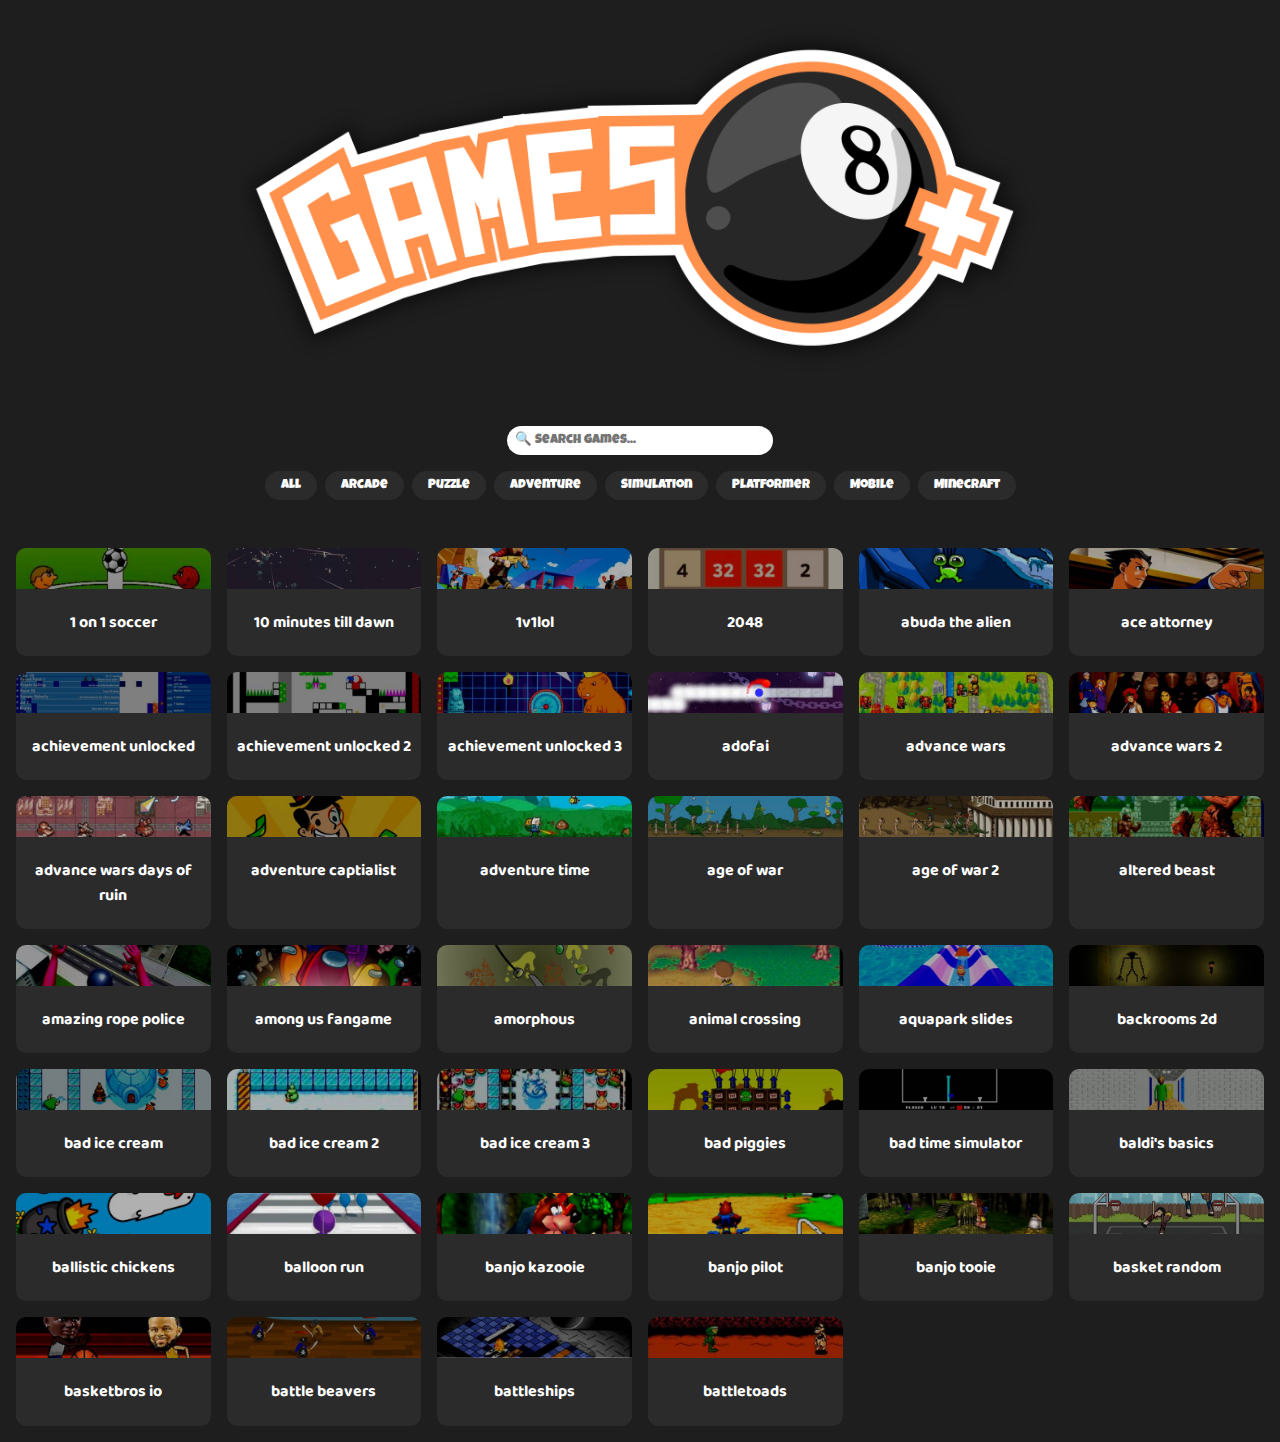
<file: index.html>
<!DOCTYPE html>
<html lang="en">
<head>
  <!-- Google tag (gtag.js) -->
  <script async src="https://www.googletagmanager.com/gtag/js?id=G-L25039LKZ6"></script>
  <script>
    window.dataLayer = window.dataLayer || [];
    function gtag(){dataLayer.push(arguments);}
    gtag('js', new Date());
    gtag('config', 'G-L25039LKZ6');
  </script>

  <link href="https://fonts.googleapis.com/css2?family=Baloo+2&display=swap" rel="stylesheet">
  <link href="https://fonts.googleapis.com/css2?family=Luckiest+Guy&display=swap" rel="stylesheet">

  <meta charset="UTF-8">
  <meta name="viewport" content="width=device-width, initial-scale=1.0">
  <title>Gamez 🎱+</title>

  <link rel="icon" href="images/branding/ico.ico" type="image/x-icon">

  <link rel="stylesheet" href="styles.css">
  <script defer src="games.js"></script>
  <script defer src="main.js"></script>
</head>
<body>

  <header>
    <img src="images/branding/banner.png" alt="Gamez 🎱+ Logo" id="headerLogo">
    <input type="text" id="search" placeholder="🔍 Search games...">

    <!-- 🔹 Genre Filter Buttons -->
    <div id="genreFilters">
      <button onclick="setGenre('all')">All</button>
      <button onclick="setGenre('arcade')">Arcade</button>
      <button onclick="setGenre('puzzle')">Puzzle</button>
      <button onclick="setGenre('adventure')">Adventure</button>
      <button onclick="setGenre('simulation')">Simulation</button>
      <button onclick="setGenre('platformer')">Platformer</button>
      <button onclick="setGenre('mobile')">Mobile</button>
      <button onclick="setGenre('minecraft')">Minecraft</button>
    </div>
  </header>

  <main id="gameGrid" class="grid-container">
    <!-- Games will be loaded here -->
  </main>

</body>
</html>
</file>
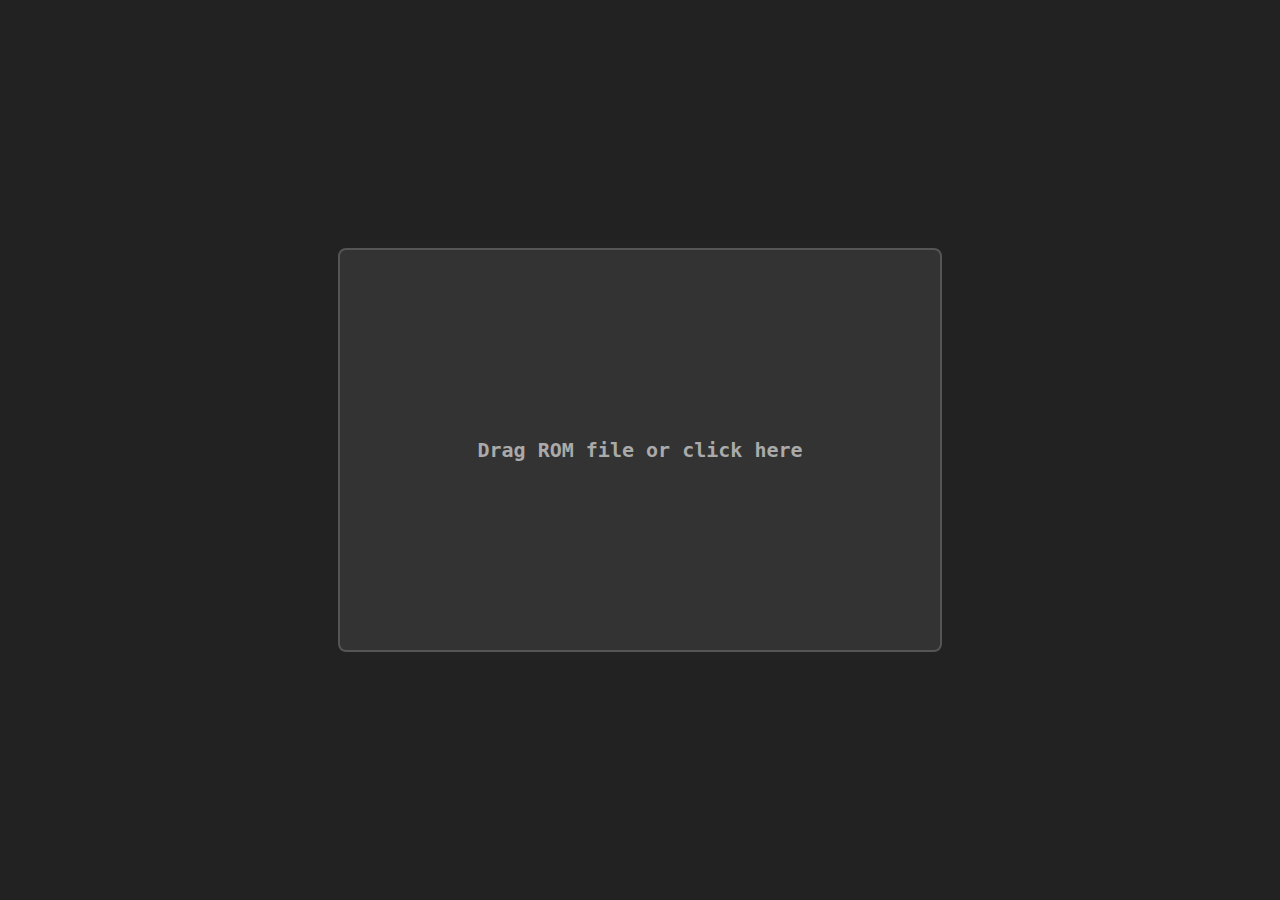
<file: storage/emulatorjs/index.html>
<!DOCTYPE html>
<html>
    <head>
        <script async src="https://www.googletagmanager.com/gtag/js?id=G-7FN7LEVWXD"></script>
        <script>
          window.dataLayer = window.dataLayer || [];
          function gtag(){dataLayer.push(arguments);}
          gtag('js', new Date());

          gtag('config', 'G-7FN7LEVWXD');
        </script>

        <title>EmulatorJS</title>

        <link rel = icon href = docs/favicon.ico sizes = "16x16 32x32 48x48 64x64" type = image/vnd.microsoft.icon>
        <meta name = viewport content = "width = device-width, initial-scale = 1">

        <style>
            body, html {
                height: 100%;
            }

            body {
                font-family: monospace;
                font-weight: bold;
                font-size: 20px;
                margin: 0;
                overflow: hidden;
                background-color: #222
            }

            body, #box {
                display: flex;
                align-items: center;
                justify-content: center;
            }

            #box {
                color: #aaa;
                height: 20em;
                width: 30em;
                max-width: 80%;
                max-height: 80%;
                background-color: #333;
                border-radius: 0.4em;
                border: 2px solid #555;
                position: relative;
                flex-direction: column;
                transition-duration: 0.2s;
                overflow: hidden
            }

            #box:hover, #box[drag] {
                border-color: #38f;
                color: #ddd
            }

            #input {
                cursor: pointer;
                position: absolute;
                left: 0;
                top: 0;
                width: 100%;
                height: 100%;
                opacity: 0
            }

            #display {
                width: 100%;
                height: 100%
            }

            select, button {
                padding: 0.6em 0.4em;
                margin: 0.5em;
                width: 15em;
                max-width: 100%;
                font-family: monospace;
                font-weight: bold;
                font-size: 16px;
                background-color: #444;
                color: #aaa;
                border-radius: 0.4em;
                border: 1px solid #555;
                cursor: pointer;
                transition-duration: 0.2s
            }

            select:hover, button:hover {
                background-color: #666;
                color: #ddd
            }
        </style>
    </head>

    <body>
        <div id = box>
            <input type = file id = input>
            Drag ROM file or click here
        </div>

        <script>
            input.onchange = async () => {
                const url = new Blob([input.files[0]])
                const parts = input.files[0].name.split(".")

                const core = await (async (ext) => {
                    if (["fds", "nes", "unif", "unf"].includes(ext))
                        return "nes"

                    if (["smc", "fig", "sfc", "gd3", "gd7", "dx2", "bsx", "swc"].includes(ext))
                        return "snes"

                    if (["z64", "n64"].includes(ext))
                        return "n64"

                    if (["pce"].includes(ext))
                        return "pce"

                    if (["ngp", "ngc"].includes(ext))
                        return "ngp"

                    if (["ws", "wsc"].includes(ext))
                        return "ws"

                    if (["col", "cv"].includes(ext))
                        return "coleco"

                    if (["nds", "gba", "gb", "z64", "n64"].includes(ext))
                        return ext

                    return await new Promise(resolve => {
                        const cores = {
                            "Nintendo 64": "n64",
                            "Nintendo Game Boy": "gb",
                            "Nintendo Game Boy Advance": "gba",
                            "Nintendo DS": "nds",
                            "Nintendo Entertainment System": "nes",
                            "Super Nintendo Entertainment System": "snes",
                            "PlayStation": "psx",
                            "Virtual Boy": "vb",
                            "Sega Mega Drive": "segaMD",
                            "Sega Master System": "segaMS",
                            "Sega CD": "segaCD",
                            "Atari Lynx": "lynx",
                            "Sega 32X": "sega32x",
                            "Atari Jaguar": "jaguar",
                            "Sega Game Gear": "segaGG",
                            "Sega Saturn": "segaSaturn",
                            "Atari 7800": "atari7800",
                            "Atari 2600": "atari2600",
                            "NEC TurboGrafx-16/SuperGrafx/PC Engine": "pce",
                            "NEC PC-FX": "pcfx",
                            "SNK NeoGeo Pocket (Color)": "ngp",
                            "Bandai WonderSwan (Color)": "ws",
                            "ColecoVision": "coleco"
                        }

                        const button = document.createElement("button")
                        const select = document.createElement("select")

                        for (const type in cores) {
                            const option = document.createElement("option")

                            option.value = cores[type]
                            option.textContent = type
                            select.appendChild(option)
                        }

                        button.onclick = () => resolve(select[select.selectedIndex].value)
                        button.textContent = "Load game"
                        box.innerHTML = ""

                        box.appendChild(select)
                        box.appendChild(button)
                    })
                })(parts.pop())

                const div = document.createElement("div")
                const sub = document.createElement("div")
                const script = document.createElement("script")

                sub.id = "game"
                div.id = "display"

                box.remove()
                div.appendChild(sub)
                document.body.appendChild(div)

                window.EJS_player = "#game";
                window.EJS_gameName = parts.shift();
                window.EJS_biosUrl = "";
                window.EJS_gameUrl = url;
                window.EJS_core = core;
                window.EJS_pathtodata = "data/";
                window.EJS_startOnLoaded = true;

                if (window.location.hostname === "demo.emulatorjs.org") {
                    window.EJS_AdUrl = "https://ads.emulatorjs.org/";
                    window.EJS_ready = function() {
                        detectAdBlock("https://ads.emulatorjs.org/?blocked");
                    }
                }
                

                script.src = "data/loader.js";
                document.body.appendChild(script);
            }
            async function detectAdBlock(url) {
                let adBlockEnabled = false
                const googleAdUrl = 'https://pagead2.googlesyndication.com/pagead/js/adsbygoogle.js'
                try {
                    await fetch(new Request(googleAdUrl)).catch(_ => adBlockEnabled = true)
                } catch (e) {
                    adBlockEnabled = true
                } finally {
                    window.EJS_ready = function() {
                        if (adBlockEnabled) {
                            window.EJS_adBlocked("https://emulatorjs.org/?blocked");
                        }
                    }
                }
            }
            box.ondragover = () => box.setAttribute("drag", true);
            box.ondragleave = () => box.removeAttribute("drag");
        </script>
    </body>
</html>
</file>
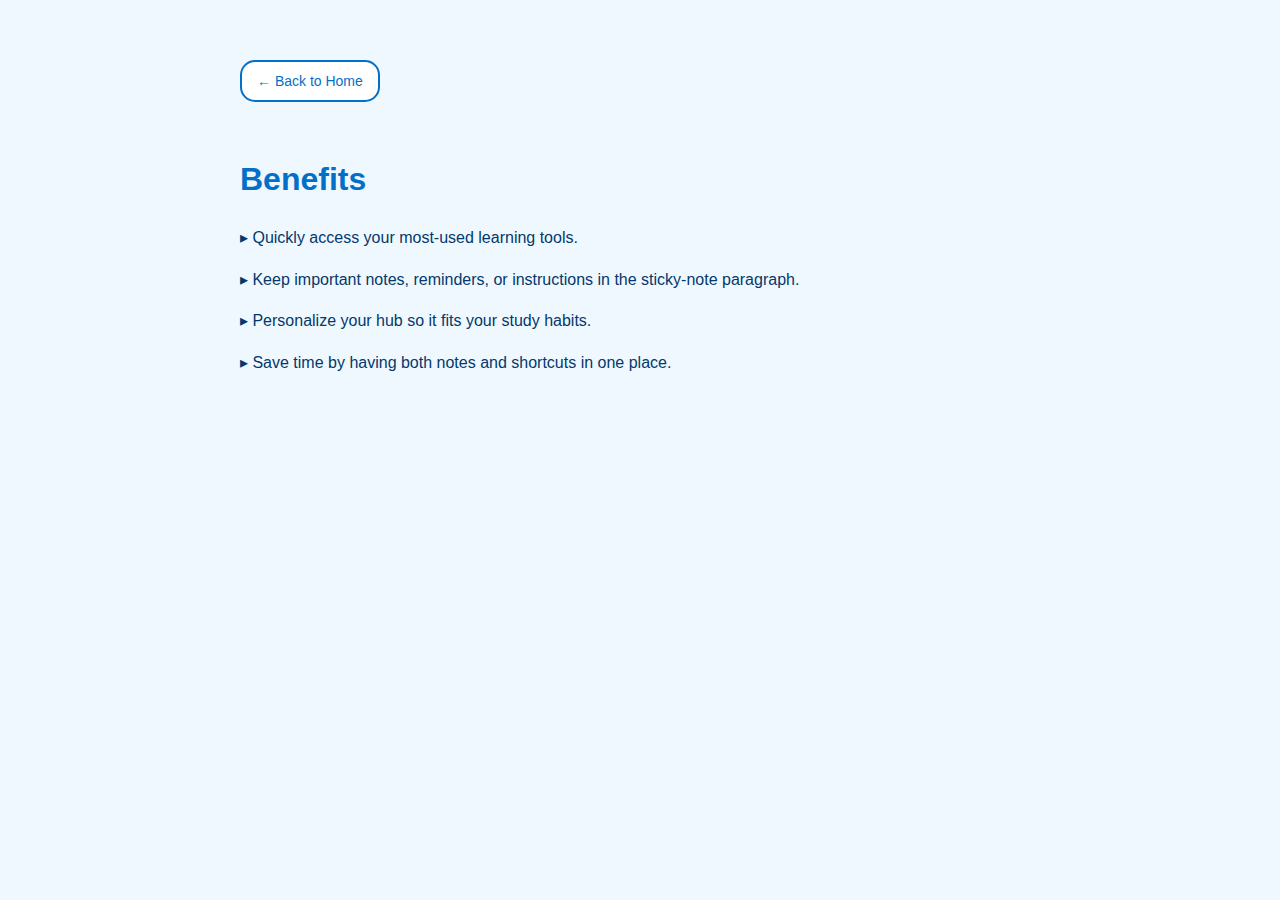
<file: benefits.html>
<html lang="en">
<head>
  <meta charset="UTF-8">
  <meta name="viewport" content="width=device-width, initial-scale=1.0">
  <title>Learning Benefits</title>
  <link rel="icon" href="data:image/svg+xml,&lt;svg xmlns='http://www.w3.org/2000/svg' viewBox='0 0 16 16'&gt;&lt;text y='14' font-size='16'&gt;🌟&lt;/text&gt;&lt;/svg&gt;">
  <style>
    body {
      font-family: 'Segoe UI', Tahoma, Geneva, Verdana, sans-serif;
      background: #f0f8ff;
      color: #03396c;
      max-width: 800px;
      margin: 40px auto;
      padding: 20px;
      line-height: 1.6;
    }

    h1 { color: #0370c7; margin-bottom: 20px; }
    p { margin-bottom: 15px; }
    .back-button {
      display: inline-block;
      margin-bottom: 30px;
      padding: 8px 15px;
      font-size: 14px;
      background-color: white;
      color: #0370c7;
      border: 2px solid #0370c7;
      border-radius: 15px;
      cursor: pointer;
      text-decoration: none;
      transition: all 0.3s ease;
    }

    .back-button:hover {
      background-color: #e6f0ff;
      color: #03396c;
      transform: translateY(-1px);
    }
  </style>
</head>
<body>

  <a href="index.html" class="back-button">← Back to Home</a>

  <h1>Benefits</h1>
  <p>	▸	Quickly access your most-used learning tools.</p>
  <p>	▸	Keep important notes, reminders, or instructions in the sticky-note paragraph.</p> 
  <p>	▸	Personalize your hub so it fits your study habits.</p>
  <p>	▸	Save time by having both notes and shortcuts in one place.</p>

</body>
</html>
</file>
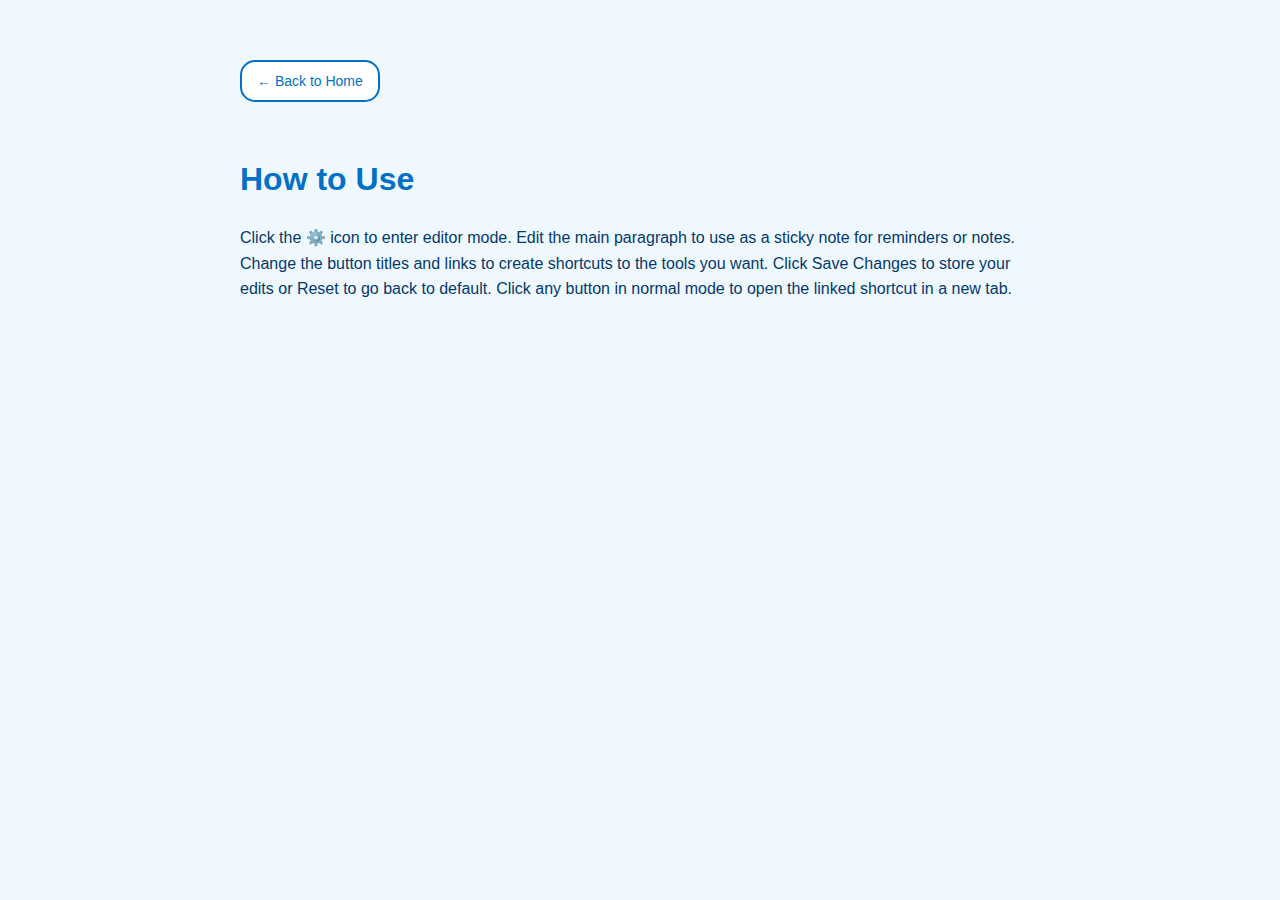
<file: howto.html>
<html lang="en">
<head>
  <meta charset="UTF-8">
  <meta name="viewport" content="width=device-width, initial-scale=1.0">
  <title>How to Use</title>
  <link rel="icon" href="data:image/svg+xml,&lt;svg xmlns='http://www.w3.org/2000/svg' viewBox='0 0 16 16'&gt;&lt;text y='14' font-size='16'&gt;🛠️&lt;/text&gt;&lt;/svg&gt;">
  <style>
    body {
      font-family: 'Segoe UI', Tahoma, Geneva, Verdana, sans-serif;
      background: #f0f8ff;
      color: #03396c;
      max-width: 800px;
      margin: 40px auto;
      padding: 20px;
      line-height: 1.6;
    }

    h1 { color: #0370c7; margin-bottom: 20px; }
    p { margin-bottom: 15px; }
    .back-button {
      display: inline-block;
      margin-bottom: 30px;
      padding: 8px 15px;
      font-size: 14px;
      background-color: white;
      color: #0370c7;
      border: 2px solid #0370c7;
      border-radius: 15px;
      cursor: pointer;
      text-decoration: none;
      transition: all 0.3s ease;
    }

    .back-button:hover {
      background-color: #e6f0ff;
      color: #03396c;
      transform: translateY(-1px);
    }
  </style>
</head>
<body>

  <a href="index.html" class="back-button">← Back to Home</a>

  <h1>How to Use</h1>
  <p>Click the ⚙️ icon to enter editor mode.  
Edit the main paragraph to use as a sticky note for reminders or notes.  
Change the button titles and links to create shortcuts to the tools you want.  
Click Save Changes to store your edits or Reset to go back to default.  
Click any button in normal mode to open the linked shortcut in a new tab.</p>

</body>
</html>
</file>
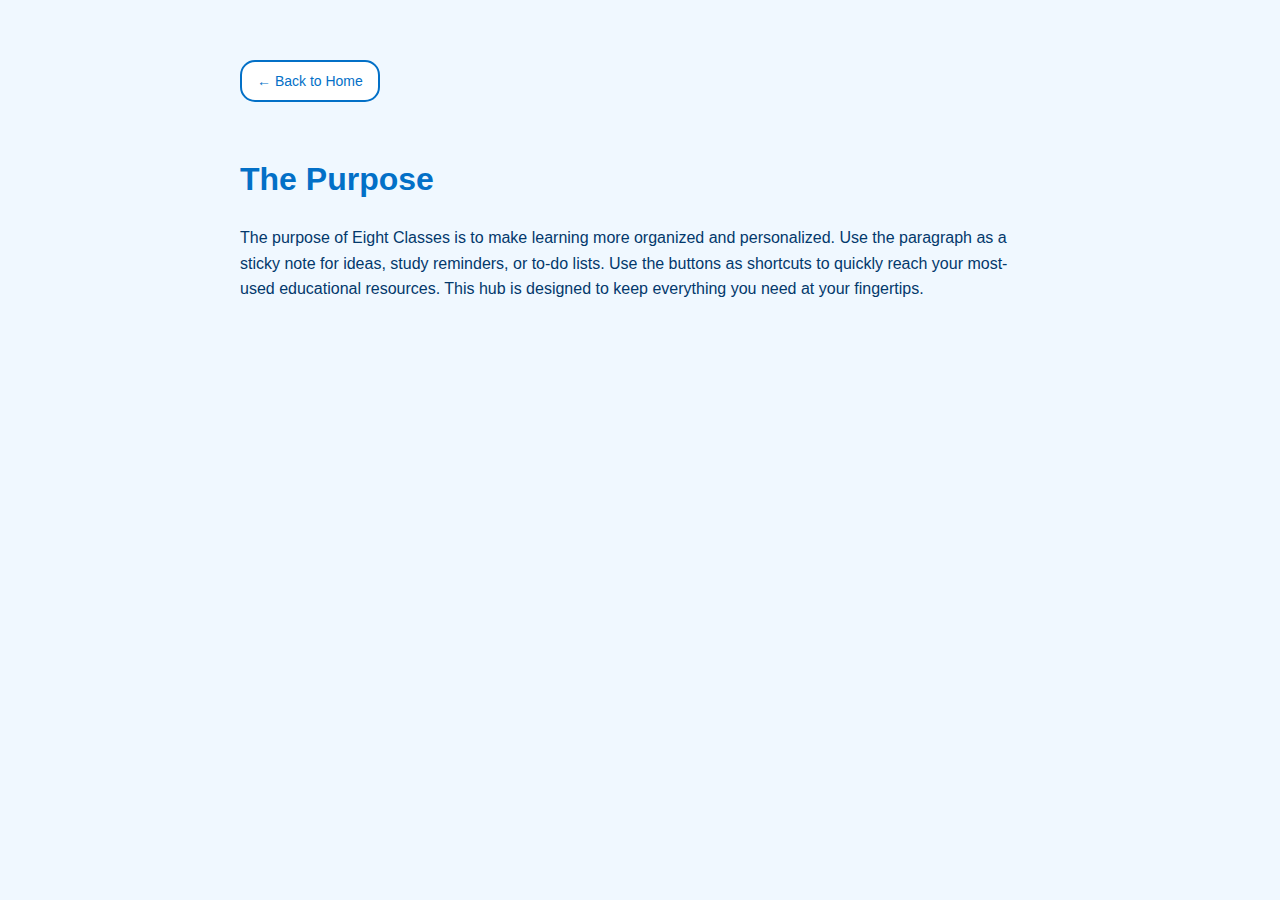
<file: purpose.html>
<html lang="en">
<head>
  <meta charset="UTF-8">
  <meta name="viewport" content="width=device-width, initial-scale=1.0">
  <title>The Purpose</title>
  <link rel="icon" href="data:image/svg+xml,&lt;svg xmlns='http://www.w3.org/2000/svg' viewBox='0 0 16 16'&gt;&lt;text y='14' font-size='16'&gt;🎯&lt;/text&gt;&lt;/svg&gt;">
  <style>
    body {
      font-family: 'Segoe UI', Tahoma, Geneva, Verdana, sans-serif;
      background: #f0f8ff;
      color: #03396c;
      max-width: 800px;
      margin: 40px auto;
      padding: 20px;
      line-height: 1.6;
    }

    h1 { color: #0370c7; margin-bottom: 20px; }
    p { margin-bottom: 15px; }
    .back-button {
      display: inline-block;
      margin-bottom: 30px;
      padding: 8px 15px;
      font-size: 14px;
      background-color: white;
      color: #0370c7;
      border: 2px solid #0370c7;
      border-radius: 15px;
      cursor: pointer;
      text-decoration: none;
      transition: all 0.3s ease;
    }

    .back-button:hover {
      background-color: #e6f0ff;
      color: #03396c;
      transform: translateY(-1px);
    }
  </style>
</head>
<body>

  <a href="index.html" class="back-button">← Back to Home</a>

  <h1>The Purpose</h1>
  <p>The purpose of Eight Classes is to make learning more organized and personalized.  
Use the paragraph as a sticky note for ideas, study reminders, or to-do lists.  
Use the buttons as shortcuts to quickly reach your most-used educational resources.  
This hub is designed to keep everything you need at your fingertips.</p>

</body>
</html>
</file>
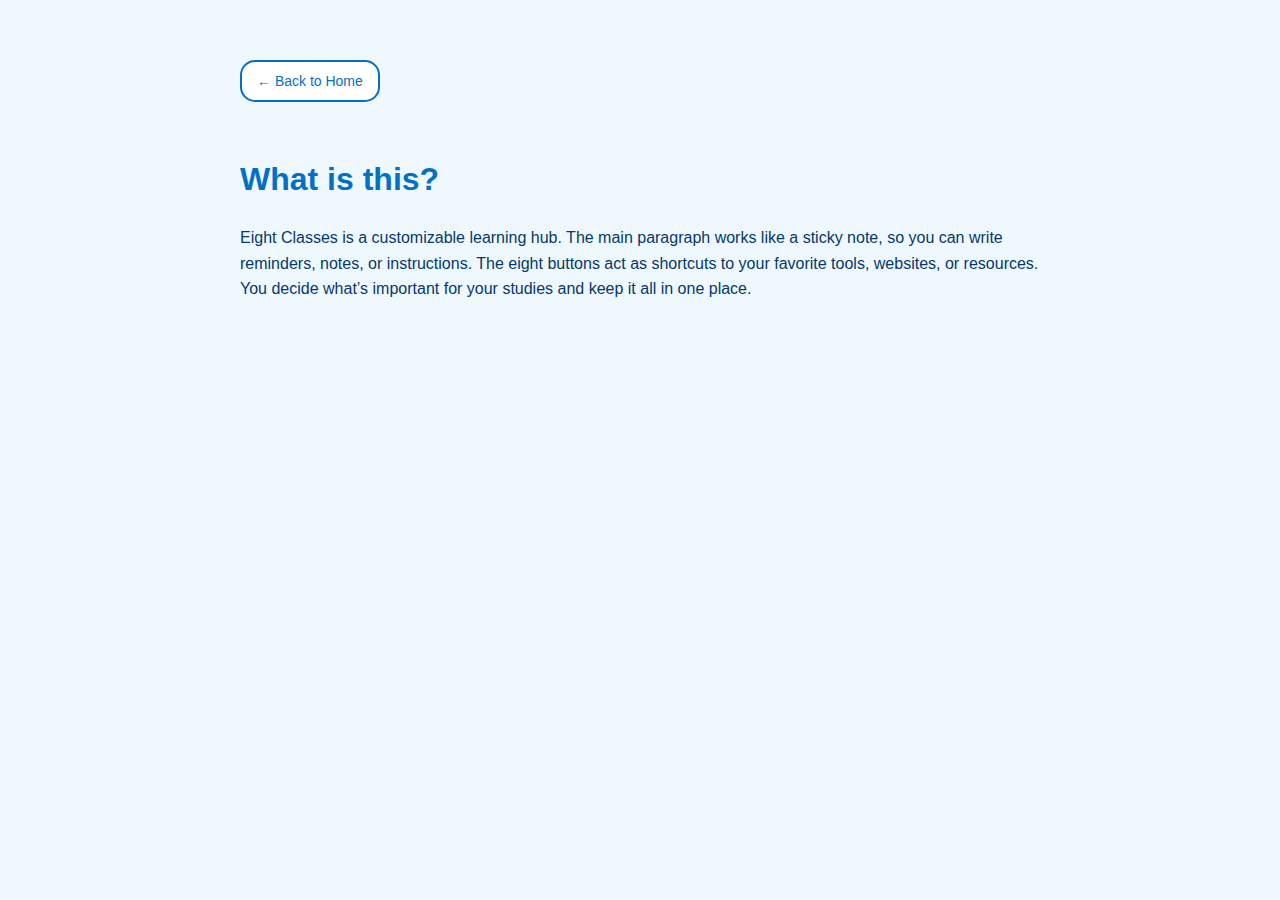
<file: what.html>
<html lang="en">
<head>
  <meta charset="UTF-8">
  <meta name="viewport" content="width=device-width, initial-scale=1.0">
  <title>What is this?</title>
  <link rel="icon" href="data:image/svg+xml,&lt;svg xmlns='http://www.w3.org/2000/svg' viewBox='0 0 16 16'&gt;&lt;text y='14' font-size='16'&gt;❓&lt;/text&gt;&lt;/svg&gt;">
  <style>
    body {
      font-family: 'Segoe UI', Tahoma, Geneva, Verdana, sans-serif;
      background: #f0f8ff;
      color: #03396c;
      max-width: 800px;
      margin: 40px auto;
      padding: 20px;
      line-height: 1.6;
    }

    h1 { color: #0370c7; margin-bottom: 20px; }
    p { margin-bottom: 15px; }
    .back-button {
      display: inline-block;
      margin-bottom: 30px;
      padding: 8px 15px;
      font-size: 14px;
      background-color: white;
      color: #0370c7;
      border: 2px solid #0370c7;
      border-radius: 15px;
      cursor: pointer;
      text-decoration: none;
      transition: all 0.3s ease;
    }

    .back-button:hover {
      background-color: #e6f0ff;
      color: #03396c;
      transform: translateY(-1px);
    }
  </style>
</head>
<body>

  <a href="index.html" class="back-button">← Back to Home</a>

  <h1>What is this?</h1>
  <p>Eight Classes is a customizable learning hub.  
The main paragraph works like a sticky note, so you can write reminders, notes, or instructions.  
The eight buttons act as shortcuts to your favorite tools, websites, or resources.  
You decide what’s important for your studies and keep it all in one place.</p>

</body>
</html>
</file>
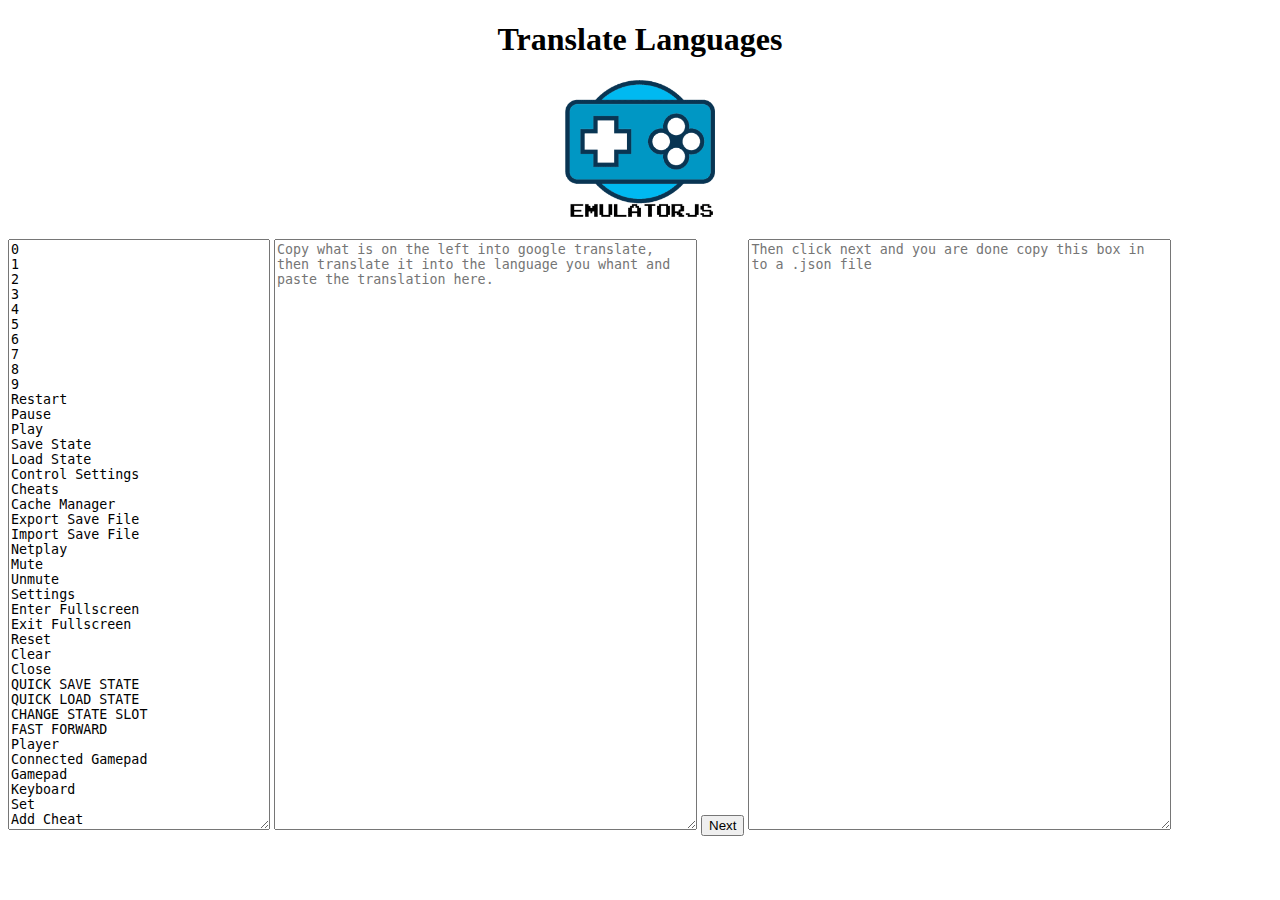
<file: storage/emulatorjs/data/localization/Translate.html>
<!DOCTYPE html>
<html lang="en">
    <head>
        <script async src="https://www.googletagmanager.com/gtag/js?id=G-7FN7LEVWXD"></script>
        <script>
          window.dataLayer = window.dataLayer || [];
          function gtag(){dataLayer.push(arguments);}
          gtag('js', new Date());

          gtag('config', 'G-7FN7LEVWXD');
        </script>

        <meta charset="UTF-8">
        <title>EmulalorJS | Translate Languages</title>
        <link rel="icon" type="image/png" href="[data-uri]">
    </head>
    <body>
        <center>
            <h1>Translate Languages</h1>
            <img style="width: 150px;" src="[data-uri]">
        </center>
        <br>
        <textarea id="box1" rows="39.5" cols="30"></textarea>
        <textarea id="box2" placeholder="Copy what is on the left into google translate, then translate it into the language you whant and paste the translation here." rows="39.5" cols="50"></textarea>
        <button onclick="startc()">Next</button>
        <textarea id="box3" placeholder="Then click next and you are done copy this box in to a .json file" rows="39.5" cols="50"></textarea>
    </body>
    <script type="text/javascript">
        var data = {
            "0": "-0",
            "1": "-1",
            "2": "-2",
            "3": "-3",
            "4": "-4",
            "5": "-5",
            "6": "-6",
            "7": "-7",
            "8": "-8",
            "9": "-9",
            "Restart": "-Restart",
            "Pause": "-Pause",
            "Play": "-Play",
            "Save State": "-Save State",
            "Load State": "-Load State",
            "Control Settings": "-Control Settings",
            "Cheats": "-Cheats",
            "Cache Manager": "-Cache Manager",
            "Export Save File": "-Export Save File",
            "Import Save File": "-Import Save File",
            "Netplay": "-Netplay",
            "Mute": "-Mute",
            "Unmute": "-Unmute",
            "Settings": "-Settings",
            "Enter Fullscreen": "-Enter Fullscreen",
            "Exit Fullscreen": "-Exit Fullscreen",
            "Reset": "-Reset",
            "Clear": "-Clear",
            "Close": "-Close",
            "QUICK SAVE STATE": "-QUICK SAVE STATE",
            "QUICK LOAD STATE": "-QUICK LOAD STATE",
            "CHANGE STATE SLOT": "-CHANGE STATE SLOT",
            "FAST FORWARD": "-FAST FORWARD",
            "Player": "-Player",
            "Connected Gamepad": "-Connected Gamepad",
            "Gamepad": "-Gamepad",
            "Keyboard": "-Keyboard",
            "Set": "-Set",
            "Add Cheat": "-Add Cheat",
            "Create a Room": "-Create a Room",
            "Rooms": "-Rooms",
            "Start Game": "-Start Game",
            "Loading...": "-Loading...",
            "Download Game Core": "-Download Game Core",
            "Decompress Game Core": "-Decompress Game Core",
            "Download Game Data": "-Download Game Data",
            "Decompress Game Data": "-Decompress Game Data",
            "Shaders": "-Shaders",
            "Disabled": "-Disabled",
            "2xScaleHQ": "-2xScaleHQ",
            "4xScaleHQ": "-4xScaleHQ",
            "CRT easymode": "-CRT easymode",
            "CRT aperture": "-CRT aperture",
            "CRT geom": "-CRT geom",
            "CRT mattias": "-CRT mattias",
            "FPS": "-FPS",
            "show": "-show",
            "hide": "-hide",
            "Fast Forward Ratio": "-Fast Forward Ratio",
            "Fast Forward": "-Fast Forward",
            "Enabled": "-Enabled",
            "Save State Slot": "-Save State Slot",
            "Save State Location": "-Save State Location",
            "Download": "-Download",
            "Keep in Browser": "-Keep in Browser",
            "Auto": "-Auto",
            "NTSC": "-NTSC",
            "PAL": "-PAL",
            "Dendy": "-Dendy",
            "8:7 PAR": "-8:7 PAR",
            "4:3": "-4:3",
            "Low": "-Low",
            "High": "-High",
            "Very High": "-Very High",
            "None": "-None",
            "Player 1": "-Player 1",
            "Player 2": "-Player 2",
            "Both": "-Both",
            "SAVED STATE TO SLOT": "-SAVED STATE TO SLOT",
            "LOADED STATE FROM SLOT": "-LOADED STATE FROM SLOT",
            "SET SAVE STATE SLOT TO": "-SET SAVE STATE SLOT TO",
            "Network Error": "-Network Error",
            "Submit": "-Submit",
            "Description": "-Description",
            "Code": "-Code",
            "Add Cheat Code": "-Add Cheat Code",
            "Leave Room": "-Leave Room",
            "Password": "-Password",
            "Password (optional)": "-Password (optional)",
            "Max Players": "-Max Players",
            "Room Name": "-Room Name",
            "Join": "-Join",
            "Player Name": "-Player Name",
            "Set Player Name": "-Set Player Name",
            "Left Handed Mode": "-Left Handed Mode",
            "Virtual Gamepad": "-Virtual Gamepad",
            "Disk": "-Disk",
            "Press Keyboard": "-Press Keyboard",
            "INSERT COIN": "-INSERT COIN",
            "Remove": "-Remove",
            "SAVE LOADED FROM BROWSER": "-SAVE LOADED FROM BROWSER",
            "SAVE SAVED TO BROWSER": "-SAVE SAVED TO BROWSER",
            "Join the discord": "-Join the discord",
            "View on GitHub": "-View on GitHub",
            "Failed to start game": "-Failed to start game",
            "Download Game BIOS": "-Download Game BIOS",
            "Decompress Game BIOS": "-Decompress Game BIOS",
            "Download Game Parent": "-Download Game Parent",
            "Decompress Game Parent": "-Decompress Game Parent",
            "Download Game Patch": "-Download Game Patch",
            "Decompress Game Patch": "-Decompress Game Patch",
            "Download Game State": "-Download Game State",
            "Check console": "-Check console",
            "Error for site owner": "-Error for site owner",
            "EmulatorJS": "-EmulatorJS",
            "Clear All": "-Clear All",
            "Take Screenshot": "-Take Screenshot",
            "Quick Save": "-Quick Save",
            "Quick Load": "-Quick Load",
            "REWIND": "-REWIND",
            "Rewind Enabled (requires restart)": "-Rewind Enabled (requires restart)",
            "Rewind Granularity": "-Rewind Granularity",
            "Slow Motion Ratio": "-Slow Motion Ratio",
            "Slow Motion": "-Slow Motion",
            "Home": "-Home",
            "EmulatorJS License": "-EmulatorJS License",
            "RetroArch License": "-RetroArch License",
            "SLOW MOTION": "-SLOW MOTION",
            "A": "-A",
            "B": "-B",
            "SELECT": "-SELECT",
            "START": "-START",
            "UP": "-UP",
            "DOWN": "-DOWN",
            "LEFT": "-LEFT",
            "RIGHT": "-RIGHT",
            "X": "-X",
            "Y": "-Y",
            "L": "-L",
            "R": "-R",
            "Z": "-Z",
            "STICK UP": "-STICK UP",
            "STICK DOWN": "-STICK DOWN",
            "STICK LEFT": "-STICK LEFT",
            "STICK RIGHT": "-STICK RIGHT",
            "C-PAD UP": "-C-PAD UP",
            "C-PAD DOWN": "-C-PAD DOWN",
            "C-PAD LEFT": "-C-PAD LEFT",
            "C-PAD RIGHT": "-C-PAD RIGHT",
            "MICROPHONE": "-MICROPHONE",
            "BUTTON 1 / START": "-BUTTON 1 / START",
            "BUTTON 2": "-BUTTON 2",
            "BUTTON": "-BUTTON",
            "LEFT D-PAD UP": "-LEFT D-PAD UP",
            "LEFT D-PAD DOWN": "-LEFT D-PAD DOWN",
            "LEFT D-PAD LEFT": "-LEFT D-PAD LEFT",
            "LEFT D-PAD RIGHT": "-LEFT D-PAD RIGHT",
            "RIGHT D-PAD UP": "-RIGHT D-PAD UP",
            "RIGHT D-PAD DOWN": "-RIGHT D-PAD DOWN",
            "RIGHT D-PAD LEFT": "-RIGHT D-PAD LEFT",
            "RIGHT D-PAD RIGHT": "-RIGHT D-PAD RIGHT",
            "C": "-C",
            "MODE": "-MODE",
            "FIRE": "-FIRE",
            "RESET": "-RESET",
            "LEFT DIFFICULTY A": "-LEFT DIFFICULTY A",
            "LEFT DIFFICULTY B": "-LEFT DIFFICULTY B",
            "RIGHT DIFFICULTY A": "-RIGHT DIFFICULTY A",
            "RIGHT DIFFICULTY B": "-RIGHT DIFFICULTY B",
            "COLOR": "-COLOR",
            "B/W": "-B/W",
            "PAUSE": "-PAUSE",
            "OPTION": "-OPTION",
            "OPTION 1": "-OPTION 1",
            "OPTION 2": "-OPTION 2",
            "L2": "-L2",
            "R2": "-R2",
            "L3": "-L3",
            "R3": "-R3",
            "L STICK UP": "-L STICK UP",
            "L STICK DOWN": "-L STICK DOWN",
            "L STICK LEFT": "-L STICK LEFT",
            "L STICK RIGHT": "-L STICK RIGHT",
            "R STICK UP": "-R STICK UP",
            "R STICK DOWN": "-R STICK DOWN",
            "R STICK LEFT": "-R STICK LEFT",
            "R STICK RIGHT": "-R STICK RIGHT",
            "Start": "-Start",
            "Select": "-Select",
            "Fast": "-Fast",
            "Slow": "-Slow",
            "a": "-a",
            "b": "-b",
            "c": "-c",
            "d": "-d",
            "e": "-e",
            "f": "-f",
            "g": "-g",
            "h": "-h",
            "i": "-i",
            "j": "-j",
            "k": "-k",
            "l": "-l",
            "m": "-m",
            "n": "-n",
            "o": "-o",
            "p": "-p",
            "q": "-q",
            "r": "-r",
            "s": "-s",
            "t": "-t",
            "u": "-u",
            "v": "-v",
            "w": "-w",
            "x": "-x",
            "y": "-y",
            "z": "-z",
            "enter": "-enter",
            "escape": "-escape",
            "space": "-space",
            "tab": "-tab",
            "backspace": "-backspace",
            "delete": "-delete",
            "arrowup": "-arrowup",
            "arrowdown": "-arrowdown",
            "arrowleft": "-arrowleft",
            "arrowright": "-arrowright",
            "f1": "-f1",
            "f2": "-f2",
            "f3": "-f3",
            "f4": "-f4",
            "f5": "-f5",
            "f6": "-f6",
            "f7": "-f7",
            "f8": "-f8",
            "f9": "-f9",
            "f10": "-f10",
            "f11": "-f11",
            "f12": "-f12",
            "shift": "-shift",
            "control": "-control",
            "alt": "-alt",
            "meta": "-meta",
            "capslock": "-capslock",
            "insert": "-insert",
            "home": "-home",
            "end": "-end",
            "pageup": "-pageup",
            "pagedown": "-pagedown",
            "!": "-!",
            "@": "-@",
            "#": "-#",
            "$": "-$",
            "%": "-%",
            "^": "-^",
            "&": "-&",
            "*": "-*",
            "(": "-(",
            ")": "-)",
            "-": "--",
            "_": "-_",
            "+": "-+",
            "=": "-=",
            "[": "-[",
            "]": "-]",
            "{": "-{",
            "}": "-}",
            ";": "-;",
            ":": "-:",
            "'": "-'",
            "\"": "-\"",
            ",": "-,",
            ".": "-.",
            "<": "-<",
            ">": "->",
            "/": "-/",
            "?": "-?",
            "LEFT_STICK_X": "-LEFT_STICK_X",
            "LEFT_STICK_Y": "-LEFT_STICK_Y",
            "RIGHT_STICK_X": "-RIGHT_STICK_X",
            "RIGHT_STICK_Y": "-RIGHT_STICK_Y",
            "LEFT_TRIGGER": "-LEFT_TRIGGER",
            "RIGHT_TRIGGER": "-RIGHT_TRIGGER",
            "A_BUTTON": "-A_BUTTON",
            "B_BUTTON": "-B_BUTTON",
            "X_BUTTON": "-X_BUTTON",
            "Y_BUTTON": "-Y_BUTTON",
            "START_BUTTON": "-START_BUTTON",
            "SELECT_BUTTON": "-SELECT_BUTTON",
            "L1_BUTTON": "-L1_BUTTON",
            "R1_BUTTON": "-R1_BUTTON",
            "L2_BUTTON": "-L2_BUTTON",
            "R2_BUTTON": "-R2_BUTTON",
            "LEFT_THUMB_BUTTON": "-LEFT_THUMB_BUTTON",
            "RIGHT_THUMB_BUTTON": "-RIGHT_THUMB_BUTTON",
            "DPAD_UP": "-DPAD_UP",
            "DPAD_DOWN": "-DPAD_DOWN",
            "DPAD_LEFT": "-DPAD_LEFT",
            "DPAD_RIGHT": "-DPAD_RIGHT"
        }

        let data1 = '';
        for (let i = 0; i < Object.keys(data).length; i++) {
            data1 = data1+Object.keys(data)[i]+'\n';
        }
        data1 = data1.slice(0, -1);
        document.getElementById('box1').value = data1;
        function startc(){
            var data2 = document.getElementById('box1').value;
            var data3 = document.getElementById('box2').value;
            var data4 = data2.split('\n').map(function(line){ return line.split(/\n/g);});
            var data5 = data3.split('\n').map(function(line){ return line.split(/\n/g);});
            var data6 = new Map();
            for (var i = 0; i < data4.length; i++) {
                data6.set(data4[i], data5[i]);
            }
            var data7 = {};
            data6.forEach(function(value, key) {
                data7[key] = value[0];
            });
            data7 = JSON.stringify(data7,null,4);
            document.getElementById('box3').value = data7;
            navigator.clipboard.writeText(document.getElementById('box3').value);
            console.log(data7);
        }
    </script>
</html>
</file>
<file: styles.css>
body {
  font-family: 'Baloo 2', cursive;
  margin: 0;
  background: #1e1e1e;
  color: white;
}

#headerLogo {
  height: 400px;
  display: block;
  margin: 0 auto 10px auto;
}

header {
  padding: 1rem;
  text-align: center;
  font-family: 'Luckiest Guy', cursive; /* Title font */
}

input {
  padding: 0.5rem;
  width: 250px;
  border-radius: 100px;
  border: none;
  font-family: 'Luckiest Guy', cursive;
}

.grid-container {
  display: grid;
  grid-template-columns: repeat(auto-fill, minmax(180px, 1fr));
  gap: 1rem;
  padding: 1rem;
}

.game-card {
  display: block;
  background: #2b2b2b;
  border-radius: 10px;
  overflow: hidden;
  text-decoration: none;
  color: white;
  transition: transform 0.2s, box-shadow 0.2s;
}

.game-card img {
  width: 100%;
  display: block;
}

.game-card h2 {
  font-size: 1rem;
  padding: 0.5rem;
  text-align: center;
}

.game-card:hover {
  transform: translateY(-5px);
  box-shadow: 0 4px 10px rgba(0,0,0,0.4);
}
#genreFilters {
  display: flex;
  flex-wrap: wrap;
  justify-content: center;
  gap: 0.5rem;
  margin: 1rem 0;
}

#genreFilters button {
  padding: 0.5rem 1rem;
  border: none;
  border-radius: 100px; /* pill */
  background: #2b2b2b;
  color: white;
  font-family: 'Luckiest Guy', cursive;
  cursor: pointer;
  transition: background 0.2s;
}

#genreFilters button:hover {
  background: #3a3a3a;
}
</file>
